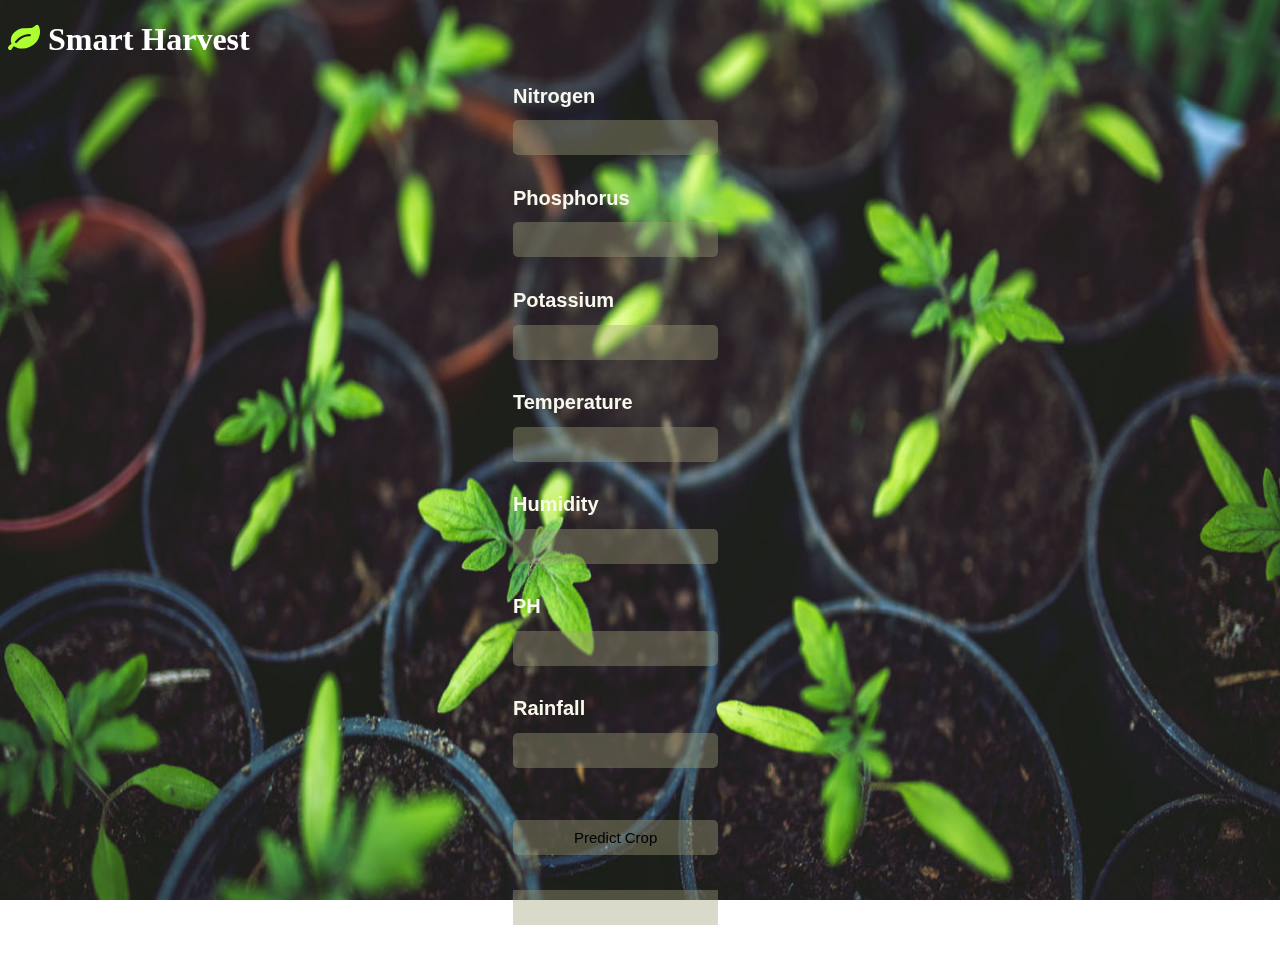
<file: templates/crop.html>
<!doctype html>
<html lang="en">
  <head>
    <!-- Required meta tags -->
    <meta charset="utf-8">
    <meta name="viewport" content="width=device-width, initial-scale=1">
    <link rel="stylesheet" href="../static/css/crop.css">
    <!-- Bootstrap CSS -->
    <link href="https://cdn.jsdelivr.net/npm/bootstrap@5.0.2/dist/css/bootstrap.min.css" rel="stylesheet" integrity="sha384-EVSTQN3/azprG1Anm3QDgpJLIm9Nao0Yz1ztcQTwFspd3yD65VohhpuuCOmLASjC" crossorigin="anonymous">
    
    <link rel="stylesheet" href="https://cdnjs.cloudflare.com/ajax/libs/font-awesome/4.7.0/css/font-awesome.min.css">
    <title>Crop Predictor</title>
   
  </head>

  <body>
    <header>
        <div id="logo">
    
            <h1> <a href="/" style="text-decoration: none; color: white;"><i class="fa fa-leaf" style="color: greenyellow;"></i> Smart Harvest </a></h1>
           
        </div>
    
    </header>  
    <script src="https://cdn.jsdelivr.net/npm/@popperjs/core@2.9.2/dist/umd/popper.min.js" integrity="sha384-IQsoLXl5PILFhosVNubq5LC7Qb9DXgDA9i+tQ8Zj3iwWAwPtgFTxbJ8NT4GN1R8p" crossorigin="anonymous"></script>
    <script src="https://cdn.jsdelivr.net/npm/bootstrap@5.0.2/dist/js/bootstrap.min.js" integrity="sha384-cVKIPhGWiC2Al4u+LWgxfKTRIcfu0JTxR+EQDz/bgldoEyl4H0zUF0QKbrJ0EcQF" crossorigin="anonymous"></script>
    <div class="img"></div>
    
    <form class="form" method="post" action="{{ url_for('crops')}}" accept-charset="utf-8">
        <h2>Nitrogen</h2>
        <input class="nitrogen"  type="text" id="nitrogen" class="floatLabel" name="nitrogen">
        <h2>Phosphorus</h2>
        <input class="phosphorus"  type="text" id="phosphorus" class="floatLabel" name="phosphorus">
        <h2>Potassium</h2>
        <input class="potassium"  type="text" id="potassium" class="floatLabel" name="potassium">
        <h2>Temperature</h2>
        <input class="temperature"  type="text" id="temperature" class="floatLabel" name="temperature">
        <h2>Humidity</h2>
        <input class="humidity"  type="text" id="humidity" class="floatLabel" name="humidity">
        <h2>PH</h2>
        <input class="ph"  type="text" id="ph" class="floatLabel" name="ph">
        <h2>Rainfall</h2>
        <input class="rainfall"  type="text" id="rainfall" class="floatLabel" name="rainfall">
        <h2><button class="submit" onclick="onClickedPredictCrop()" type="button">Predict Crop</button></h2>
        <div id="prediction" class="result" style="color:whitesmoke ; font-size:17px"><h2></h2> </div>
    </form>
   
    <br>
 
    <script>

        function form_handler(event)
        {
            event.preventDefault()
        }

        function onClickedPredictCrop()
        {
            document.querySelector('form').addEventListener('submit',form_handler);

            var fd=new FormData(document.querySelector('form'));

            var xhr=new XMLHttpRequest();
            xhr.open('POST','/crops/predict',true);
            document.getElementById("prediction").innerHTML="Waiting for prediction......";

            xhr.onreadystatechange= function()
            {
                if(xhr.readyState == XMLHttpRequest.DONE)
                {
                    document.getElementById("prediction").innerHTML="prediction : "+xhr.responseText;
                }
            }
            xhr.onload = function(){};
            xhr.send(fd);
        }

    </script>
  
  </body>
</html>
</file>
<file: static/css/crop.css>
@import url(https://fonts.googleapis.com/css?family=Roboto:300);
.form {
	max-width: 270px;
	font-family: "Lucida Grande", Tahoma, Verdana, sans-serif;
	font-weight: normal;
	line-height: 1.625;
	margin: 8px auto;
	padding-left: 16px;
	z-index: 2;
}

h2 {
	font-size: 20px;
	margin-bottom: 8px;
  color:#f8f8ed;
  font-weight: bold;
}
.nitrogen{
  font-family: "Roboto", sans-serif;
  outline: 0;
  background: #a1a17b64;
  width: 76%;
  border: 0;
  margin: 0 0 10px;
  padding: 10px;
  box-sizing: border-box;
  font-size: 15px;
  height: 35px;
  border-radius: 5px; 
}
.phosphorus{
    font-family: "Roboto", sans-serif;
    outline: 0;
    background: #a1a17b64;
    width: 76%;
    border: 0;
    margin: 0 0 10px;
    padding: 10px;
    box-sizing: border-box;
    font-size: 15px;
    height: 35px;
    border-radius: 5px;
}
.potassium{
    font-family: "Roboto", sans-serif;
    outline: 0;
    background: #a1a17b64;
    width: 76%;
    border: 0;
    margin: 0 0 10px;
    padding: 10px;
    box-sizing: border-box;
    font-size: 15px;
    height: 35px;
    border-radius: 5px;
}
.temperature{
  font-family: "Roboto", sans-serif;
  outline: 0;
  background: #a1a17b64;
  width: 76%;
  border: 0;
  margin: 0 0 10px;
  padding: 10px;
  box-sizing: border-box;
  font-size: 15px;
  height: 35px;
  border-radius: 5px;
}
.humidity{
    font-family: "Roboto", sans-serif;
    outline: 0;
    background: #a1a17b64;
    width: 76%;
    border: 0;
    margin: 0 0 10px;
    padding: 10px;
    box-sizing: border-box;
    font-size: 15px;
    height: 35px;
    border-radius: 5px;  
}
.ph{
    font-family: "Roboto", sans-serif;
    outline: 0;
    background: #a1a17b64;
    width: 76%;
    border: 0;
    margin: 0 0 10px;
    padding: 10px;
    box-sizing: border-box;
    font-size: 15px;
    height: 35px;
    border-radius: 5px; 
}
.rainfall{
    font-family: "Roboto", sans-serif;
    outline: 0;
    background:#a1a17b64;
    width: 76%;
    border: 0;
    margin: 0 0 10px;
    padding: 10px;
    box-sizing: border-box;
    font-size: 15px;
    height: 35px;
    border-radius: 5px; 
}
.location{
  font-family: "Roboto", sans-serif;
  outline: 0;
  background: #a1a17b64;
  width: 76%;
  border: 0;
  margin: 0 0 10px;
  padding: 10px;
  box-sizing: border-box;
  font-size: 15px;
  height: 40px;
  border-radius: 5px;
}

.submit{
  background: #a1a17b64;
  width: 76%;
  border: 0;
  margin: 25px 0 10px;
  box-sizing: border-box;
  font-size: 15px;
	height: 35px;
	text-align: center;
	border-radius: 5px;
}


.result{
		background: #a1a17b64;
		width: 76%;
		border: 0;
		margin: 25px 0 10px;
		box-sizing: border-box;
		font-size: 15px;
		height: 35px;
		text-align: center;
}

.img {
  background-image: linear-gradient(rgba(0,0,0,0.5), rgba(0,0,0,0.5));
  background: url('../images/crop.jpg');
	background-repeat: no-repeat;
  background-size: auto;
  background-size:100% 100%;
  position: fixed;
  width: 100%;
  height: 100%;
  top: 0;
  left: 0;
  z-index: -1;
}

body, html {
  height: 100%;
}
</file>
